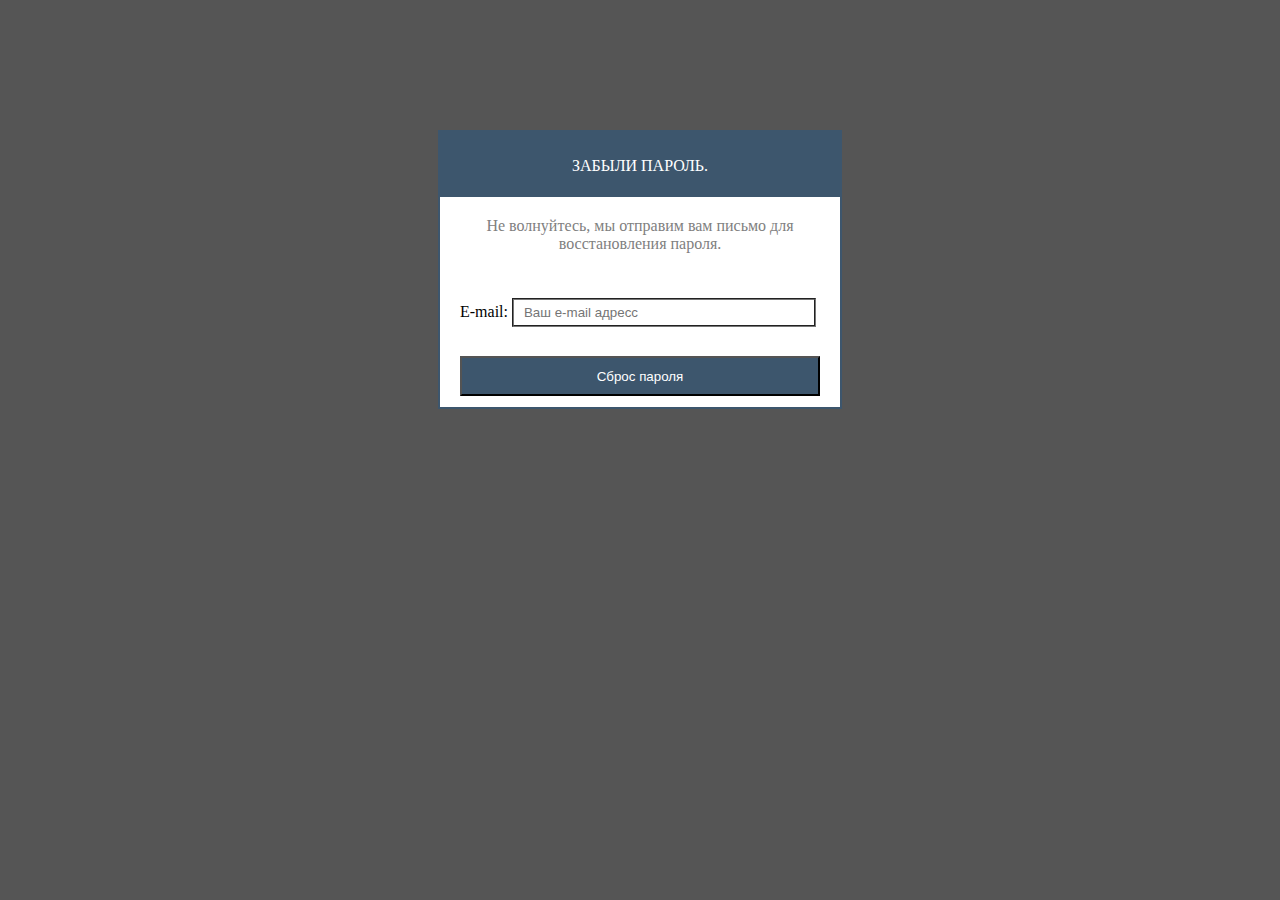
<file: Html/forgot.html>
<!DOCTYPE HTML>
<html>
	<head>
		<title>Восстановление пароля</title>
		<meta charset="utf-8" content="text/css">
		<link href='style.css' rel='stylesheet'>
	</head>
	<body>
		<script type="text/javascript">
		function sub(){
		alert("На Ваш e-mail было отправлено письмо с инструкцией по восстановлению пароля")}
		</script>
		<div class="center_th">
			<div id="verh">ЗАБЫЛИ ПАРОЛЬ.</div>
			<div id="dworry">Не волнуйтесь, мы отправим вам письмо для восстановления пароля.
			<div id="mail"><label>E-mail:</label>
		<input id="email" type="email" placeholder="Ваш e-mail адресс"></div><br>
		<button type="submit" onclick="sub();">Сброс пароля</button></div>	
		</div>
	</body>
</html>
</file>
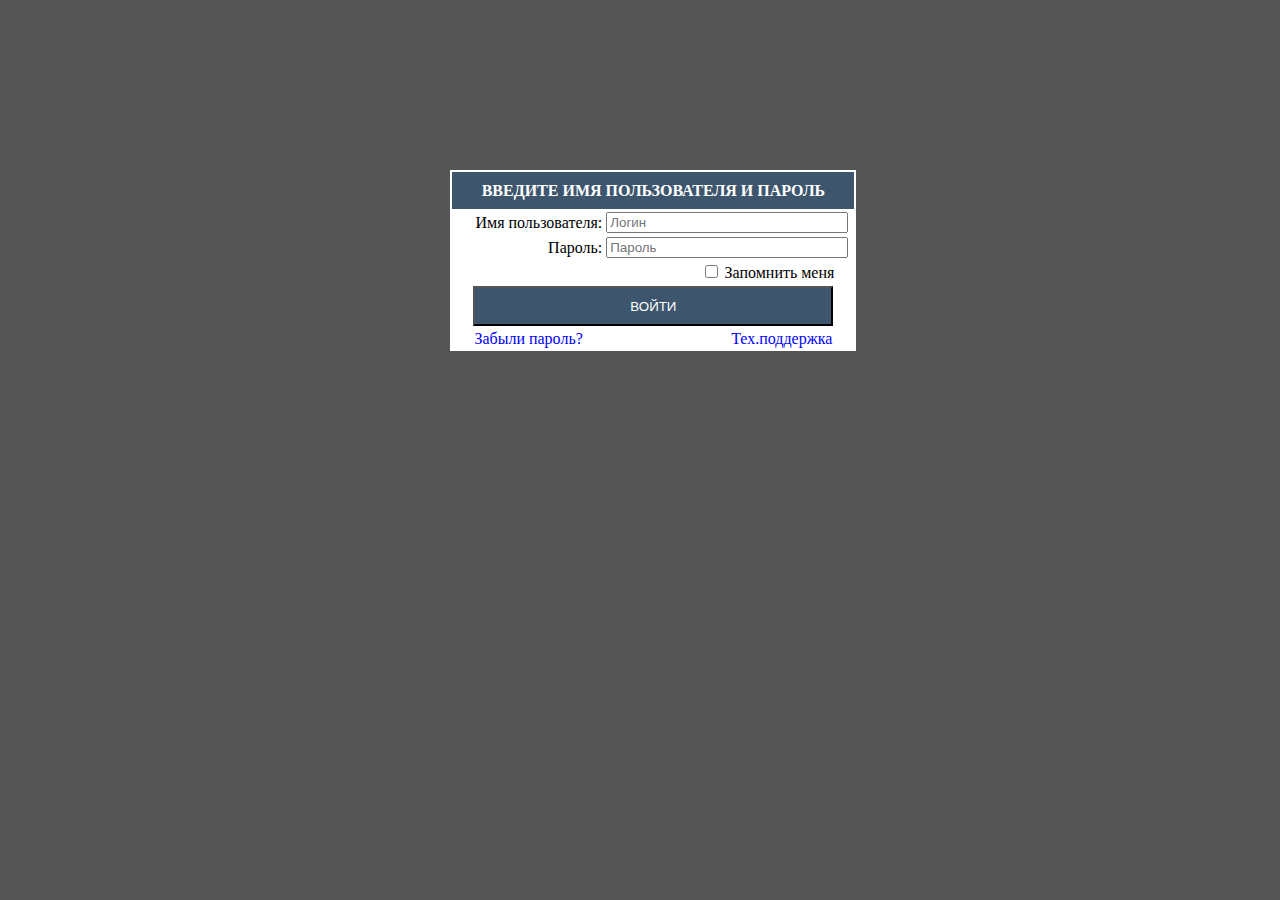
<file: Html/login.html>
<!DOCTYPE HTML>
<html>
	<head>
		<title>Страница входа</title>
		<meta charset="utf-8" content="text/css">
		<link href='style.css' rel='stylesheet'>
		
	</head>
	<body>
		
		<table border="0">
		<th colspan=2>ВВЕДИТЕ ИМЯ ПОЛЬЗОВАТЕЛЯ И ПАРОЛЬ</th>
		<tr><td class="name"><label> Имя пользователя: </label></td><td><input class="vvod" type="text" placeholder="Логин"></td>
		<tr><td class="name"><label> Пароль: </label></td><td><input class="vvod" type="password" placeholder="Пароль"></td><br><br>
		<tr><td colspan=2 id="chek"><input type="checkbox"> Запомнить меня</td></tr>
		
		<tr><td colspan=2 class="chek">
		<form>
		<button type="button" formaction="/2.php">ВОЙТИ</button>	
		</form>
		</td></tr> 
		<tr><td id="forg"><a href="/html/forgot.html">Забыли пароль?</a></td>
		<td id="supp"><a href="/html/support.html">Тех.поддержка</a></td></tr>
		</table>
	</body>
</html>
</file>
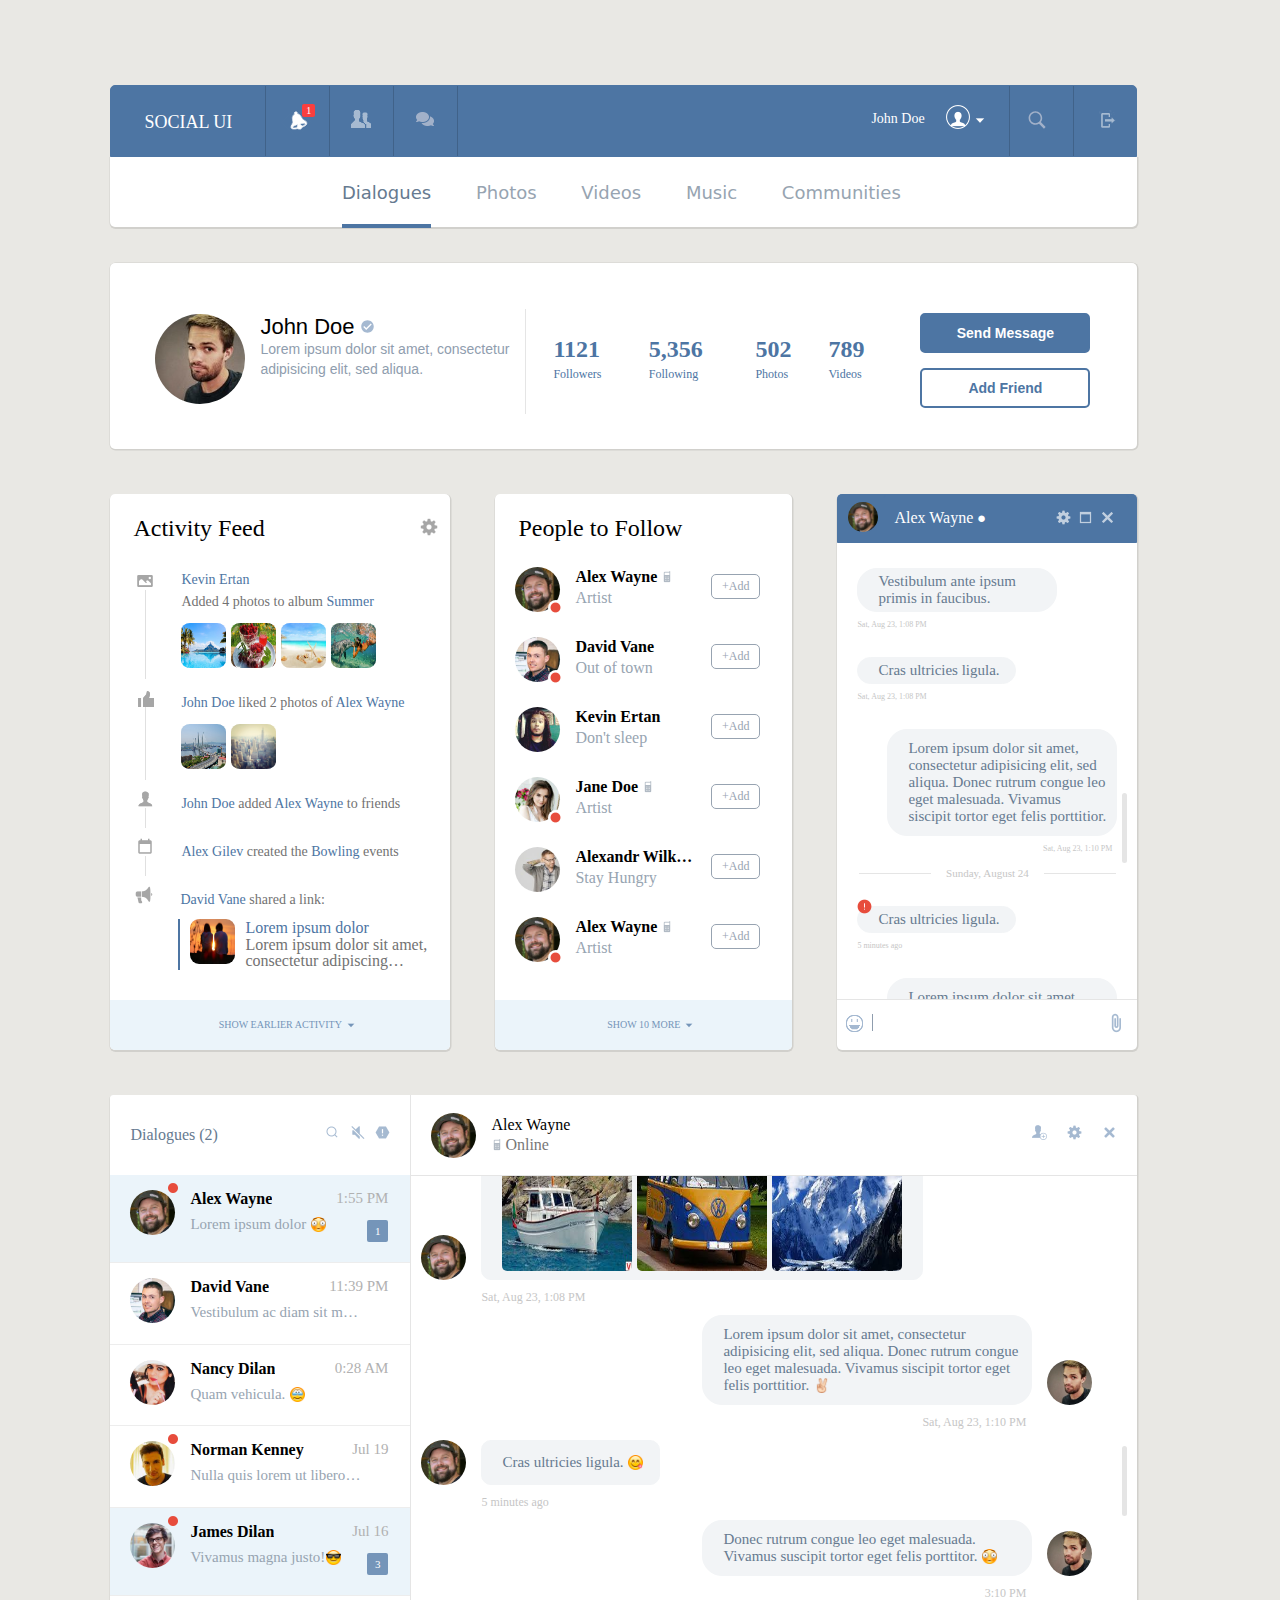
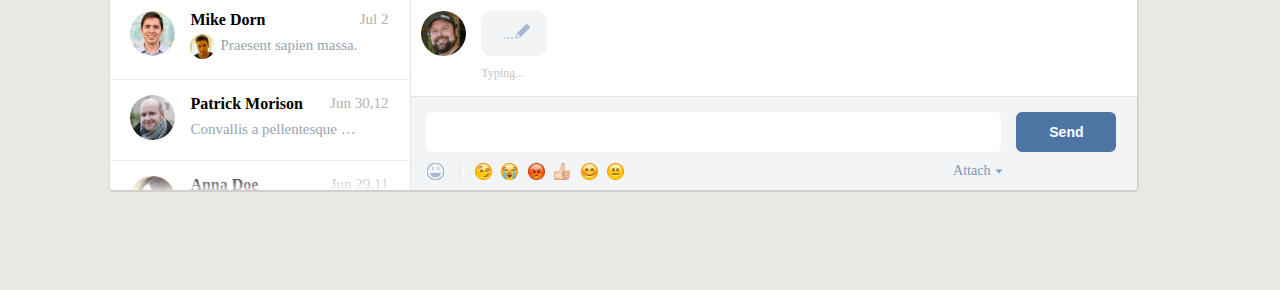
<file: project/homework.html>
<!DOCTYPE HTML>
<html xmlns:https="http://www.w3.org/1999/xhtml">
	<head>
		<title>Social UI</title>
		<meta charset="utf-8" content="text/css">
		<link href='style.css' rel='stylesheet'>
		<link rel="stylesheet" href="https://use.fontawesome.com/releases/v5.7.2/css/all.css" integrity="sha384-fnmOCqbTlWIlj8LyTjo7mOUStjsKC4pOpQbqyi7RrhN7udi9RwhKkMHpvLbHG9Sr" crossorigin="anonymous">
		<link rel="stylesheet" href="https://cdn.linearicons.com/free/1.0.0/icon-font.min.css">

	</head>
	<body>
		<div class="page" style="align:center">
			<div class="topbar_box">
				<div class="topbar">
					<div class="socialbox">
					<div class="social"><a href="">SOCIAL UI</a></div></div>
					<div class="bell"><a href=""><img id="bell" width="21px" src="image/icons8-оповещения-google-24.png"><span class="countvalue">1</span></a></div>
					<div class="gr"><a href=""><img id="icon" src="image/group.svg"></a></div>
					<div class="mess"><a href=""><img id="icon" src="image/comments-solid1.svg" style="color:#a2b1c9; width: 18px; height: 18px"></a></div>
					<div class="john"><span class="name"><label>John Doe</label></span></div>
					<div class="user"><a href=""><img id="icon" src="image/icons8-user-18.png">
						<img src="image/icons8-неотмеченный-круг-filled-26.png" style="margin-left: -26px; margin-bottom: -2px">
						<img src="image/icons8-сортировать-по-убыванию-filled-18.png" style="margin-bottom: 3px"></a></div>
					<div class="search"><a href=""><img style="height:20px;" id="icon" src="image/icons8-поиск-filled.svg"></a></div>
					<div class="exit"><a href=""><img id="icon" src="image/icons8-выход-32.svg"></a></div>
				</div>

				<div class="secondarybar">
					<ul class="hr">
					<li><a href=""><span class="dialog">Dialogues</span></a></li>
					<li><a href="">Photos</a></li>
					<li><a href="">Videos</a></li>
					<li><a href="">Music</a></li>
					<li><a href="">Communities</a></li>
					</ul>
				</div>
			</div>
			<br><br>
			<div class="profile">
				<div class="photo"><a href=""><img id="photo" src="image/photo/81.jpg"></a></div>
				<div class="title">John Doe<img src="image/icons8-ок-filled.svg"></div>
				<div class="status">Lorem ipsum dolor sit amet, consectetur adipisicing elit, sed aliqua.</div>
				<div class="statis">
					<table>
						<tr class="statnum">
							<td>1121</td>
							<td>5,356</td>
							<td>502</td>
							<td>789</td>
						</tr>
						<tr class="statname">
							<td>Followers</td>
							<td>Following</td>
							<td>Photos</td>
							<td>Videos</td>
						</tr>
					</table>
				</div>
				<div class="buttn">
				<input id="submit_sm" type="submit" value="Send Message" name="sendmessage"/>
				<input id="submit_af" type="submit" value="Add Friend" name="addfriend"/>
				</div>
			</div>
			<div id="verticalBox" class="activityfeed">
				<div class="feed_name">Activity Feed
					<a class="feed_box_sett" href="">
						<div class="feed_sett"><img src="image/icons8-настройки-filled-25.png" style="width:18px; height:18px"></div>
					</a>
				</div>
				<div class="feeds">
					<div class="feed">
						<div class="feed_title feed_image"><a href="">Kevin Ertan</a><br>
						<span class="news">Added 4 photos to album <a href="">Summer</a></span></div>
						<div class="album_img">
							<a href=""><img src="image/summer1.jpg" alt="summer1"><img src="image/summer2.jpg" alt="summer2"><img src="image/summer3.jpg" alt="summer3"><img src="image/summer4.jpg" alt="summer4"></a>
						</div>
					</div>
					<div class="feed">
						<div class="feed_title feed_like"><a href="">John Doe </a><span class="news">liked 2 photos of </span><a href="">Alex Wayne </a></div>
						<div class="album_img">
							<a href=""><img src="image/depositphotos_11743185-stock-photo-guyed-bridge-in-the-vladivostok.jpg"><img src="image/fotolia_103270231_subscription_monthly_l.jpg"></a>
						</div>
					</div>
					<div class="feed">
						<div class="feed_title feed_friend"><a href="">John Doe </a><span class="news">added </span><a href="">Alex Wayne </a><span class="news">to friends</span></div>
						<div class="album_img">
							<a href=""></a>
						</div>
					</div>
					<div class="feed">
						<div class="feed_title feed_event"><a href="">Alex Gilev </a><span class="news">created the  </span><a href="">Bowling</a><span class="news"> events</span></div>
						<div class="album_img">
							<a href=""></a>
						</div>
					</div>
					<div class="feed feed_last-child">
						<div class="feed_title feed_share"><a href="">David Vane</a><span class="news"> shared a link: </span></div>
						<div class="album_img img_link">
							<a href=""><img src="image/images.jpg"</a><div class="post"><a href=""><span class="title_post">Lorem ipsum dolor</span></a><div class="post_txt">Lorem ipsum dolor sit amet, consectetur adipiscing ipsum mollit anim id est laborum.</div></div>
						</div>
					</div>
					<div class="show_bar">
					<div class="show_txt">SHOW EARLIER ACTIVITY</div>
					</div>
				</div>
			</div>
			<div id="verticalBox" class="suggestions">
				<div class="sugname">People to Follow</div>
				<div class="followers">
					<div class="follow">
						<a class="follow_photo" href="">
							<div class="follow_img follow_img_online" style="background-image:url(image/photo/72.jpg)" alt="photo"></div>
						</a>
						<div class="follow_head">
						<div class="add">+Add</div>
						<div class="follow_title">Alex Wayne<img class="follow_title_online" src="image/icons8-сотовый-телефон-15.png"></div><br><span id="status">Artist</span>
						</div>
					</div>
					<div class="follow">
						<a class="follow_photo" href="">
							<div class="follow_img follow_img_online" style="background-image:url(image/photo/94.jpg)" alt="photo"></div>
						</a>
						<div class="follow_head">
						<div class="add">+Add</div>
						<div class="follow_title">David Vane</div><br><span id="status">Out of town</span>
						</div>
					</div>
					<div class="follow">
						<a class="follow_photo" href="">
							<div class="follow_img" style="background-image:url(image/photo/2.jpg)" alt="photo"></div>
						</a>
						<div class="follow_head">
						<div class="add">+Add</div>
						<div class="follow_title">Kevin Ertan</div><br><span id="status">Don't sleep</span>
						</div>
					</div>
					<div class="follow">
						<a class="follow_photo" href="">
							<div class="follow_img follow_img_online" style="background-image:url(image/photo/66.jpg)" alt="photo"></div>
						</a>
						<div class="follow_head">
						<div class="add">+Add</div>
						<div class="follow_title">Jane Doe<img class="follow_title_online" src="image/icons8-сотовый-телефон-15.png"></div><br><span id="status">Artist</span>
						</div>
					</div>
					<div class="follow">
						<a class="follow_photo" href="">
							<div class="follow_img" style="background-image:url(image/photo/15.jpg)" alt="photo"></div>
						</a>
						<div class="follow_head">
						<div class="add">+Add</div>
						<div class="follow_title">Alexandr Wilkerman</div><br><span id="status">Stay Hungry</span>
						</div>
					</div>
					<div class="follow">
						<a class="follow_photo" href="">
							<div class="follow_img  follow_img_online" style="background-image:url(image/photo/72.jpg)" alt="photo"></div>
						</a>
						<div class="follow_head">
						<div class="add">+Add</div>
						<div class="follow_title">Alex Wayne<img class="follow_title_online" src="image/icons8-сотовый-телефон-15.png"></div><br><span id="status">Artist</span>
						</div>
					</div>
				</div>
				<div class="show_bar">
					<div class="show_txt">SHOW 10 MORE</div>
				</div>
			</div>
			<div class="chat">
				<div class="chat_head">
					<a class="chat_photo" href="">
						<div class="chat_img" style="background-image:url(image/photo/72.jpg)" alt="photo"></div>
					</a>
					<div class="chat_head">
						<a class="tab_close" href="">
							<div class="chat_close" style="background: url(image/icons8-удалить.svg) #4d75a3;"></div>
						</a>
						<a class="tab_max" href="">
							<div class="chat_max" style="background: url(image/icons8-раскрыть-панель-на-все-окно-15.png) #4d75a3;"></div>
						</a>
						<a class="tab_opt" href="">
							<div class="chat_opt" style="background: url(image/icons8-настройки-filled-15.png) #4d75a3;"></div>
						</a>
						<div class="chat_title">Alex Wayne</div>
					</div>
				</div>
				<div class="tab">
					<div class="tab_log_wrap">
						<div class="chat_scrollbar"></div>
						<div class="tab_log">
							<div class="msg_in">
								<div class="msg_list">
									<div class="msg_last">Vestibulum ante ipsum primis in faucibus.</div>
								</div>
							</div>
							<div class="msg_time_in">Sat, Aug 23, 1:08 PM</div>
							<div class="msg_in">
								<div class="msg_list">
									<div class="msg_last">Cras ultricies ligula.</div>
								</div>
							</div>
							<div class="msg_time_in">Sat, Aug 23, 1:08 PM</div>
							<div class="msg_out">
								<div class="msg_list_out">
									<div class="msg_last">Lorem ipsum dolor sit amet, consectetur adipisicing elit, sed aliqua. Donec rutrum congue leo eget malesuada. Vivamus siscipit tortor eget felis porttitior.</div>
								</div>
							</div>
							<div class="msg_time_out">Sat, Aug 23, 1:10 PM</div>
							<div class="msg_date">Sunday, August 24</div>
							<div class="msg_in">
								<div class="attn"><img src="image/icons8-внимание-filled-15.png"></div>
								<div class="msg_list">
									<div class="msg_last">Cras ultricies ligula.</div>
								</div>
							</div>
							<div class="msg_time_in">5 minutes ago</div>
							<div class="msg_out">
								<div class="msg_list_out">
									<div class="msg_last">Lorem ipsum dolor sit amet, consectetur adipisicing elit, sed aliqua. Donec rutrum congue leo eget malesuada. Vivamus siscipit tortor eget felis porttitior.</div>
								</div>
							</div>
						</div>
					</div>
					<div class="tab_txt_wrap">
						<div class="smile_wrap"><a href=""><img class="smile" src="image/laughing-emoticon-outlined-face_icon-icons.png"></a></div>
						<div class="txt"><input id="text" type="text" name="message"/></div>
						<div class="attach"><a href=""><img src="image/icons8-вложение-20.png"></a></div>
					</div>
				</div>
			</div>
			<div class="dialogs_block">
				<div class="chat_list">
					<div class="dialogs_menu">
						<div class="dil_title">Dialogues (2)</div>
						<div class="dil_spam"><img src="image/icons8-спам-filled-15.png"></div>
						<div class="dil_vol_off"><img src="image/icons8-выключить-звук-15.png"></div>
						<div class="dil_serch"><img src="image/icons8-поиск-filled-15.png"></div>
					</div>
					<div class="dialogs">
						<div class="dil_person dialog_unread_box">
							<a class="dil_person_photo" href="">
								<div class="person_img person_img_online person_img_online_unread" style="background-image:url(image/photo/72.jpg)" alt="photo"></div>
							</a>
							<div class="dil_person_head">
								<div class="dil_person_name">Alex Wayne</div>
								<div class="dialoge_date">1:55 PM</div><br>
								<div class="last_message">Lorem ipsum dolor
									<img class="emoji" src="image/emoji/D83DDE33.png">
								</div>
								<div class="dialog_unread">1</div>
							</div>
						</div>
						<div class="dil_person">
							<a class="dil_person_photo" href="">
								<div class="person_img" style="background-image:url(image/photo/94.jpg)" alt="photo"></div>
							</a>
							<div class="dil_person_head">
								<div class="dil_person_name">David Vane</div>
								<div class="dialoge_date">11:39 PM</div><br>
								<div class="last_message">Vestibulum ac diam sit metterdsdads </div>
							</div>
						</div>
						<div class="dil_person">
							<a class="dil_person_photo" href="">
								<div class="person_img" style="background-image:url(image/photo/22.jpg)" alt="photo"></div>
							</a>
							<div class="dil_person_head">
								<div class="dil_person_name">Nancy Dilan</div>
								<div class="dialoge_date">0:28 AM</div><br>
								<div class="last_message">Quam vehicula.
									<img class="emoji" src="image/emoji/D83DDE22.png">
								</div>
							</div>
						</div>
						<div class="dil_person">
							<a class="dil_person_photo" href="">
								<div class="person_img person_img_online" style="background-image:url(image/photo/57.jpg)" alt="photo"></div>
							</a>
							<div class="dil_person_head">
								<div class="dil_person_name">Norman Kenney</div>
								<div class="dialoge_date">Jul 19</div><br>
								<div class="last_message">Nulla quis lorem ut libero some text</div>
							</div>
						</div>
						<div class="dil_person dialog_unread_box">
							<a class="dil_person_photo" href="">
								<div class="person_img person_img_online person_img_online_unread" style="background-image:url(image/photo/51.jpg)" alt="photo"></div>
							</a>
							<div class="dil_person_head">
								<div class="dil_person_name">James Dilan</div>
								<div class="dialoge_date">Jul 16</div><br>
								<div class="last_message">Vivamus magna justo!<img class="emoji" src="image/emoji/D83DDE0E.png">
								</div>
								<div class="dialog_unread">3</div>
							</div>
						</div>
						<div class="dil_person">
							<a class="dil_person_photo" href="">
								<div class="person_img" style="background-image:url(image/photo/85.jpg)" alt="photo"></div>
							</a>
							<div class="dil_person_head">
								<div class="dil_person_name">Mike Dorn</div>
								<div class="dialoge_date">Jul 2</div><br>
								<div class="last_message"><div class="person_img" style="background-image:url(image/photo/57.jpg); width: 25px;height: 25px;border-radius: 50%; float:left;" alt="photo"></div>Praesent sapien massa.</div>
							</div>
						</div>
						<div class="dil_person">
							<a class="dil_person_photo" href="">
								<div class="person_img" style="background-image:url(image/photo/82.jpg)" alt="photo"></div>
							</a>
							<div class="dil_person_head">
								<div class="dil_person_name">Patrick Morison</div>
								<div class="dialoge_date">Jun 30,12</div><br>
								<div class="last_message">Convallis a pellentesque some text</div>
							</div>
						</div>
						<div class="dil_person">
							<a class="dil_person_photo" href="">
								<div class="person_img" style="background-image:url(image/photo/79.jpg)" alt="photo"></div>
							</a>
							<div class="dil_person_head">
								<div class="dil_person_name">Anna Doe</div>
								<div class="dialoge_date">Jun 29,11</div><br>
								<div class="last_message">Quam vehicula.
									<img class="emoji" src="image/emoji/D83DDE22.png">
								</div>
							</div>
						</div>
					</div>
				</div>
				<div class="message_dialog_box">
					<div class="message_dialog_menu">
						<div class="mess_person_photo">
							<a href="">
								<img class="person_img" src="image/photo/72.jpg" alt="photo">
							</a>
						</div>
						<div class="message_title">
							<span class="person_name_titile">Alex Wayne</span>
							<span class="person_name_online">Online</span>
						</div>
						<div class="delete_message"><img src="image/icons8-умножение-15.png" alt="close"></div>
						<div class="setting_message"><img src="image/icons8-настройки-filled-15 (1).png" alt="settings"></div>
						<div class="add_friend_message"><img src="image/icons8-добавить-пользователя-filled-15.png" alt="add_user"></div>
					</div>
					<div class="dialog_log">
						<div class="chat_scrollbar"></div>
						<div class="dialog_msg_in dialog_first">
							<div class="msg_author">
								<img class="msg_author_img" src="image/photo/72.jpg" alt="photo">
							</div>
							<div class="msg_list dialog_msg_list">
								<div class="dialog_msg_last image_in">
                                <img src="image/яхта.jpg" alt="яхта"><img src="image/машина.jpg" alt="машина"><img src="image/горы.jpg" alt="горы">
								</div>
							</div><div class="msg_time_in_dialog">Sat, Aug 23, 1:08 PM</div>
						</div>


						<div class="dialog_msg_out">
							<div class="msg_list_out dialog_msg_list_out">
								<div class="dialog_msg_last">
									Lorem ipsum dolor sit amet, consectetur adipisicing elit, sed aliqua. Donec rutrum congue leo eget malesuada. Vivamus siscipit tortor eget felis porttitior.
									<img class="emoji" src="image/emoji/270C.png" alt="два">
								</div>
							</div>
							<div class="msg_author msg_author_out">
								<img class="msg_author_img" src="image/photo/81.jpg" alt="photo">
							</div><div class="msg_time_out_dialog">Sat, Aug 23, 1:10 PM</div>
						</div>


						<div class="dialog_msg_in">
							<div class="msg_author">
								<img class="msg_author_img" src="image/photo/72.jpg" alt="photo">
							</div>
							<div class="msg_list dialog_msg_list">
								<div class="dialog_msg_last">
									Cras ultricies ligula.
									<img class="emoji" src="image/emoji/D83DDE0B.png" alt="поцелуй">
								</div>
							</div><div class="msg_time_in_dialog">5 minutes ago</div>
						</div>

						<div class="dialog_msg_out">
							<div class="msg_list_out dialog_msg_list_out">
								<div class="dialog_msg_last">
									Donec rutrum congue leo eget malesuada. Vivamus suscipit tortor eget felis porttitor.
									<img class="emoji" src="image/emoji/D83DDE33.png" alt="в шоке">
								</div>
							</div>
							<div class="msg_author msg_author_out">
								<img class="msg_author_img" src="image/photo/81.jpg" alt="photo">
							</div><div class="msg_time_out_dialog">3:10 PM</div>
						</div>

						<div class="dialog_msg_in">
							<div class="msg_author">
								<img class="msg_author_img" src="image/photo/72.jpg" alt="photo">
							</div>
							<div class="msg_list dialog_msg_list">
								<div class="dialog_msg_last" style="color:#a5b9d1">
									...<img class="emoji" src="image/emoji/карандаш.png" alt="редактирование" style="vertical-align: 0">
								</div>
							</div><div class="msg_time_in_dialog">Typing...</div>
						</div>
					</div>
					<div class="dialog_input">
						<div class="text_area" role="textbox" aria-multiline="true" contenteditable="true"></div>
						<div class="button">
							<input class="send" type="submit" value="Send" name="sendmessage"/>
						</div><br><br><br><br>
						<div class="emojies">
							<img class="emoji vert_line" src="image/emoji/laughing-emoticon-outlined-face_icon-icons.png">
							<img class="emoji" src="image/emoji/D83DDE09.png" style="padding-left: 10px" alt="подмигивает">
							<img class="emoji" src="image/emoji/D83DDE2D.png" style="padding-left: 5px" alt="рыдает">
							<img class="emoji" src="image/emoji/D83DDE21.png" style="padding-left: 5px" alt="злой">
							<img class="emoji" src="image/emoji/D83DDC4D.png" style="padding-left: 5px" alt="палец вверх">
							<img class="emoji" src="image/emoji/D83DDE0A.png" style="padding-left: 5px" alt="улыбка">
							<img class="emoji" src="image/emoji/D83DDE10.png" style="padding-left: 5px" alt="нейтральный">
						</div>
						<div class="dialog_attach">Attach</div>
					</div>
				</div>
			</div>
	</body>
</html>
</file>
<file: Html/style.css>
.name{
	text-align: right;
	background-color: ;
	padding-left:20px;
}
.chek{
	text-align: center;
}
#chek{
	text-align: right;
	padding-right: 20px;
}
.vvod{
	width:234px;
}
#button{
	width:100px;
}
a{
    color: blue;
    padding: 2px; 
	text-decoration: none;
   }
a:hover {
    background: white; 
    color: #456182; 
	text-decoration: underline;
} 
table{
	background-color:white;
	padding: 0px;
	margin:10% 25% 0% 35%;
	border:0px;
	
}
.center_th{
	margin: auto;
	margin-top: 130px;
	width: 400px;
	background-color: #3d566d;
/*	text-align: center;*/
	padding: 2px;
}
#verh{
	padding-top:25px;
	height:40px;
	border:0px solid black;
	color:white;
	text-align:center;
}
#mail{
	margin-top:40px;
	height:40px;
	border:0px solid black;
	color:black;
	padding:5px 0px 0px 20px;
	text-align:left;
}
#email{
	height:25px;
	border-style: groove;
	padding:0px 0px 0px 10px;
	text-align:left;
	width:290px;
}
button{
	height:40px;
	width:360px;
	background-color:#3d566d;
	color: white;
}
#dworry{
	height:190px;
	border:0px;
	padding-top:20px;
	text-align: center;
	background-color: white;
	color: grey;
}
button:hover{
	border:2px solid white;
	background-color:#457098;
}
#forg{
	text-align: left;
	text-shadow: 5px;
	padding-left:20px;
}
body{
	background-color: #555;
}
th{
	width:400px;
	border:0px solid yellow;
	color:white;
	background-color:#3d566d;
	height:35px;
	padding:1px;
	text-align: center;
}
.header{
	width:400px;
	border:1px solid yellow;
	color:white;
	background-color:#3d566d;
	height:35px;
	padding:1px;
	text-align: center;
}
#supp{
	text-align:right;
	padding-right:20px;
	
}
</file>
<file: project/style.css>
.page{
	width:1027px;
	margin: 6% 10% 0px 8%;
	padding-bottom:100px;
	position:absolute;
	}
div{
	display:block;
}	
body{
	background-color: #e9e8e4;
}

.countvalue{
	background-color:#fa3e3e;
	border-radius:2px;
	color:#fff;
	padding: 1px 4px;
	margin:18px 10px 20px -5px;
	font-size:10px;
	z-index:1;
	position:absolute;
	text-align:center;
}
#bell {
	margin-top:26px;
	-webkit-transform: rotate(-45deg);
}
.bell{
	/*background-color: #4d75a3;*/
	width:6.3%;
	color:white;
	margin-left:153px;
	margin-top:-70px;
	text-align:center;
	position:relative;
	height:70px;
	border-right:#406289 solid 1px;
}
.topbar_box {
	
}
.topbar{
	background-color: #4d75a3;
	margin:0px;
    border: 1px solid #4d75a3;
    border-radius: 5px 5px 0 0;
    padding: 0;
	height:70px;
	text-align:center;
	}
ul.hr {
    margin: 0;
    padding: 25px; 
	text-align:center;
	font-size:18px;
	font-family:DejaVu Sans;
   }
.hr span{
	border-bottom:#4d75a3 solid 4px;
	padding-bottom:21px;
}  
.dialog{
	color:#667a90;
	
	} 
ul.hr li {
    display: inline;
    margin-right: 5px;
    padding: 17px; 
	color:#97a4b1;
}
.secondarybar{
	background-color: white;
	margin:0px;
    border-radius: 0 0 5px 5px;
    padding: 0;
	height:70px;
	box-shadow: 0.5px 1px 0 1px rgba(0,0,0,0.1);
    }
#icon{
	margin-top:24px;
	background-color: #4d75a3;
}
.gr{
	border-right:#406289 solid 1px;
	width:6.3%;
	color:white;
	height:70px;
	text-align: center;
	margin-left:217px;
	margin-top:-70px;
}
.mess{
	border-right:#406289 solid 1px;
	width:6.3%;
	color:white;
	height:70px;
	text-align: center;
	margin-left:281px;
	margin-top:-70px;
}
label{
	margin:10px 0px 0px 0px;
}
.name{
	margin-top:30px;
	width:200px;
	color:white;
	margin-left:0px;
	font-size:14px;
	font-family:ProximaNova-Semibold;
	text-align:left;
}
.john{
	margin-top:-60px;
	padding-top:13px;
	width:70px;
	color:white;
	text-align:left;
	margin-left:760px;
}
.user{
	border-right:#406289 solid 1px;
	width:8%;
	height:70px;
	position:absolute;
	margin-left:815px;
	margin-top:-41px;
}
.search{
	border-right:#406289 solid 1px;
	width:7%;
	height:70px;
	margin-left:890px;
	margin-top:-41px;
	text-align:center;
}
.exit{
	/*border-right:#406289 solid 1px;*/
	width:8%;
	height:70px;
	margin-left:955px;
	margin-top:-70px;
	text-align:center;
}
.socialbox{
	border-right:#406289 solid 1px;
	width:15%;
	color:white;
	height:70px;
	text-align: center;
}
.social{
	margin-top:26px;
	width:15%;
	color:white;
	position:absolute;
	text-align: center;
	font-size:18px;
	font-family:DejaVu Sans Bold;
}
.exit img{
	height:20px;
	margin-top:10px;
}
.fas.fa-caret-down{
margin-left: 10px;
	font-size:11px;
}
.topbar a {
	text-decoration: none;
	color:white;
   }
  .hr a {
	text-decoration: none;
	color:#97a4b1;
   }
  .hr a:active {
    color: #667a90;
	padding-bottom:21px;
	border-bottom:#4d75a3 solid 4px;
}
.profile{
	background-color: white;
	margin:0px;
    border-radius: 5px 5px 5px 5px;
    padding: 0;
	height:186px;
	box-shadow: 0.5px 0.5px 0 1px rgba(0,0,0,0.1);
	position:relative;
	display:inline-block;
	width:100%;
    } 
#photo{
	border-radius:50%;
	width:90px;
}
.photo{
	text-align:center;
	padding: 51px 20px 51px 45px;
	width:75px;
	float:left;
}
.title{
	padding:51px 0 0 150px;
	font-family:Arial;
	font-size:22px;
	float:left;
	position:absolute;
}
.title img{
	padding-left:5px;
	width:15px;
}
.status{
	margin:46px 0 0 0;
	padding:30px 15px 0 150px;
	width:250px;
	height:75px;
	font-family:Arial;
	font-size:14px;
	color:#8f9dae;
	line-height:20px;
	position:absolute;
	float:left;	
	border-right: 1px #e5e5e5 solid;
}
.statnum  {
	margin-right: 5px;
    padding: 0 17px 0 17px;
	font-size:24px;	
	font-weight:bold;
	color:#4d75a3;
	
	}
.statname {
    margin-right: 5px;
    padding: 15px 14px 14px 14px;
	font-size:12px;	
	color:#4d75a3;
}
table{
	height:50px;
	width:350px;
	margin: 70px 20px 20px 300px;
	float:left;
}
.buttn {
	margin:50px 0 0 800px;
}
#submit_sm {
	width:170px;
	height:40px;
	background-color:#4d75a3;
	color:white;
	border-radius:5px 5px 5px 5px;
	border: 2px solid #4d75a3;
	font-size:14px;
	font-weight:bold;
}
#submit_af{
	width:170px;
	height:40px;
	background-color:white;
	border-radius:5px 5px 5px 5px;
	border: 2px solid #4d75a3;
	margin-top:15px;
	color:#4d75a3;
	font-size:14px;
	font-weight:bold;
}
#verticalBox {
	float:left;
	height:556.5px;
	background-color:white;
	}
.chat{
	width:300px; 
	margin:45px 0 0 45px;
	border-radius:5px 5px 5px 5px;
	box-shadow: 0.5px 1px 0 1px rgba(0,0,0,0.1);
	overflow:hidden;
	float:left;
	background-color:white;
}

.chat_head{
	display: table-cell;
    vertical-align: middle;
	background-color: #4d75a3;
    border: 1px solid #4d75a3;
	border-radius: 3px 3px 0 0;
    padding: 0px 7px 0px 0px;
	height:45px;
	width:300px;
	}
.chat_photo{
	float:left;
	padding: 7.5px 0px 0px 10px;
}
.chat_title {
	padding: 0 0 0 10px;
    float:left;
	color:#fff;
	
    }
.chat_title::after {
 content: ' \25CF';
  font-size: 15px;
}
.chat_img {
    width: 30px;
    height: 30px;
    border-radius: 50%;
    background-size: cover;
    margin-right: 5px;
	cursor: pointer;
}
.tab_close, .tab_max, .tab_opt, .feed_box_sett {
	float: right;
    padding: 1px;
    margin: 0 5px 0 0;
    cursor: pointer;
	}
.chat_close, .chat_max, .chat_opt, .feed_sett {
	height: 15px;
    width: 15px;
	}
.chat_scrollbar{
	background-color:#e5e5e5;
	border-radius:20px;
	left:auto;
	right:10px;
	width: 5px;
    height: 70px;
    margin-top: 250px;
    position: absolute;
    cursor: pointer;
}

.msg_in {
	padding: 25px 20px 4px 20px;
    position: relative;
	}
.msg_list, .msg_list_out {
	display: table-cell;
    vertical-align: middle;
    background-color: #f2f4f6;
    border: 1px solid #f2f4f6;
    padding: 4px 15px 4px 20px;
    border-radius: 20px;
    box-sizing: border-box;
    max-width: 200px;
	color:#667a90;
	font-size:15px;
	}
.msg_list_out{
	max-width: 230px;
	padding: 10px 10px 10px 20px;
}
.msg_out {
	position:relative;
	padding: 25px 20px 4px 50px;
	}
.msg_time_in, .msg_time_out {
	display: table-cell;
    vertical-align: bottom;
	color:#c6c6c6;
	padding: 4px 1px 3px 20px;
	font-size:8px;
}
.msg_time_out{
	width:300px;
	text-align:right;
	padding: 4px 25px 4px 0;
	}
.msg_date {
	color:#c6c6c6;
	text-align:center;
    font-size:11px;
	padding: 10px 0px 0px 0px;
	width:300px;
}
.msg_date:before, .msg_date:after {
    content: "";
    position: relative	;
    display: inline-block;
    width: 24%;
    height: 1px;
    vertical-align: middle;
    background: #e5e5e5;
    background-clip: content-box;
    border-bottom: 1px solid rgba(255,255,255,.5);
}
.msg_date:after {
    left: 15px;
    margin: 0;
}
.msg_date:before {
    right: 15px;
    margin: 0;
}
.attn img{
	position:relative;
	z-index:1;
	display:block;
	margin:-5px 0 -8px 0;
}
.tab_log_wrap {
	overflow:hidden;
	height:456.5px;
}

.tab_txt_wrap {
	height:50px;
	border-top: 1px solid #e5e5e5;
}
.smile {
	width:17px;
}
.smile_wrap {
	vertical-align:middle;
	text-align:center;
	display:table-cell;
	width:40px;
	height:50px;
	
}
.txt {
	display:table-cell;
	padding:13px 40px 0px 0px;
}
#text {
	height:15px;
	color:#667a90;
	border:none;
	border-left:1px solid #8f9dae;
}
.attach {
	display:table-cell;
	vertical-align:middle;
	text-align:center;
	width:50px;
}
.suggestions{
	width:297px; 
	margin:45px 0 0 45px;
	border-radius:5px 5px 5px 5px;
	box-shadow: 0.5px 1px 0 1px rgba(0,0,0,0.1);
}
.sugname, .feed_name {
	font-size:24px;
	font-weight:lighter;
	display:block;
	padding:21px 0 0px 23px;
	}
.feed_name{
	margin-bottom:30px;
}
.followers, .feeds{
	height:457px;
}
.followers {
	padding-bottom:1px;
}
.follow, .dil_person {
	padding:25px 25px 0 20px;
}
.follow_head{
	display: table-cell;
    vertical-align: middle;
	padding: 0px 7px 0px 0px;
	height:45px;
	width:300px;
}
.follow_photo{
	float:left;
}
.follow_img_online::after {
	content: '';
	background-image:url(image/circle.png);
	width:16px;
	height:16px;
	background-color:white;
	border-radius:50%;
	margin:33px 0px 0 33px;
	position:absolute;
}
.follow a, .feed a{
	text-decoration: none;
}
.follow_title {
	padding: 0 0 0 10px;
    float:left;
	color:black;
	font-weight:700;
	text-overflow: ellipsis;
	white-space: nowrap;
    overflow: hidden;
	width:120px;
}
#status, .last_message {
	color:#97a4b1;
	padding-left:10px;
	line-height:1.5;
	float:left;
	text-overflow: ellipsis;
	white-space: nowrap;
    overflow: hidden;
	width:100px;
	}
.add {
	display: table-cell;
    vertical-align: middle;
	float:right;
	color:#97a3b1;
	border:1px solid #97a3b1;
	border-radius:5px;
	padding:4px 10px;
	margin-top:6px;
	font-size:12px;
	cursor:pointer;
}
.follow_img, .person_img, .msg_author_img{
    width: 45px;
    height: 45px;
    border-radius: 50%;
    background-size: cover;
    margin-right: 5px;
	cursor: pointer;
	float: left;
	display: block;
	}
.show_bar {
	display:block;
	background-color:#ebf4fa;
	line-height:50px;
	text-align:center;
	font-size:10px;
	color:#7595b9;
	height:50px;
	border-radius:0 0 5px 5px;
}
.activityfeed{
	width:340px;
	margin:45px 0 0 0;
	border-radius:5px 5px 5px 5px;
	box-shadow: 0.5px 1px 0 1px rgba(0,0,0,0.1);
}
.feed_box_sett {
	padding:0;
}
.feed_sett {
	width:25px;
	height:25px;
}
.feed {
	border-left: 1px solid #e0e0e0;
	margin: 10px 10px 0px 35px;
	padding:0px 15px 0px 20px;
	position: relative;
	}
.feed_last-child {
  border-left: transparent;
}

.feed_title {
	padding:0 0 5px 15px;
	color:#4d75a3;
	font-size:14px;
	}
.feed_title::before {
	content: '';
	width:18px;
	height:18px;
	background-color:white;
	position:absolute;
	display:block;
	left:-10px;
	z-index:1;
}
.feed_image::before {
	background-image:url(image/icons8-картина-18.png);
}
.feed_like::before {
	background-image:url(image/like.png);
}
.feed_friend::before {
	background-image:url(image/icons8-пользователь-filled-18.png);
}
.feed_event::before {
	background-image:url(image/icons8-календарь-18.png);
}
.feed_share::before {
	background-image:url(image/icons8-реклама-filled-18.png);
}
.show_txt::after, .dialog_attach::after {
	content: '';
	background-image:url(image/caret-down.png);
	width:8px;
	height:8px;
	background-color:#ebf4fa;
	position:absolute;
	margin:21px 0 0 5px;
	text-align:center;
}
.news {
	color:#727272;
	line-height:2;
}
.album_img img {
	height:45px;
	width:45px;
	margin-left:5px;
	padding:2px 0 2px 0;
	border-radius:20%;
}
.album_img {
	margin-left:10px;
	padding-bottom:5px;
	}
.feed a {
	color:#4d75a3;
}
.img_link {
	border-left:2px solid #4d75a3;
	padding:0 0 0 0;
	margin:0 -5px 30px 13px;
	}
.img_link img{
	padding:0;
	margin-left:10px;
	float:left;
}
.title_post {
	margin-left:10px;
}
.post_txt {
	height:33px;
	text-overflow: ellipsis;
	-webkit-line-clamp: 2;
	display: -webkit-box;
	-webkit-box-orient: vertical;
    overflow: hidden;
	color:#727272;
	padding-left:10px;
	line-height:1;
}
.dialogs_block{
	width:100%;
	height:695px;
	margin:45px 0 0 0;
	border-radius:3px 3px 3px 3px;
	box-shadow: 0.5px 1px 0 1px rgba(0,0,0,0.1);
	background-color:white;
	float:left;
	overflow:hidden;
}
.chat_list {
	width:300px;
	height:100%;
	border-right:1px solid #e5e5e5;
	float:left;
}
.chat_list::after {
	content:'';
	display:block;
	height:30px;
	position:relative;
	bottom:70px;
	background-image:linear-gradient(to bottom, rgba(255, 255, 255, 0), #fff 70%);

}
.dialogs_menu, .message_dialog_menu{
	height:80px;
	line-height:80px;
	padding-right:10px;
	}
.dil_title {
	color:#667a90;
	padding:0px 5px 0px 20px;
	float:left;

	}
.dil_spam, .dil_vol_off, .dil_serch{
	float:right;
	padding-right:10px;
}
.dil_person {
	padding:15px 15px 20px 20px;
	border-bottom:1px solid #ededed;
}
.dialog_unread_box {
	background-color:#ebf4fa;
}
.dialogs {
	padding:0;
	}
.dil_person_name {
	padding: 0 0 0 10px;
    float:left;
	color:black;
	font-weight:700;
	text-overflow: ellipsis;
	white-space: nowrap;
    overflow: hidden;

}
.dil_person_head{
	display: table-cell;
    vertical-align: middle;
	padding: 0px 7px 0px 0px;
	height:45px;
	width:310px;
}
.dil_person_photo{
	float:left;
}
.person_img_online::after {
	content: '';
	background-image:url(image/icons8-заполненный-круг-12.png);
	width:12px;
	height:12px;
	background-color:white;
	border-radius:50%;
	margin:-8px 0 0 37px;
	position:absolute;
}
.person_img_online_unread::after {
	background-color: #ebf4fa;;
}
.emoji {
	width: 15px;
    height: 15px;
    border: none;
    vertical-align: -3px;
    margin: 0 1px;
    display: inline-block;
    overflow: hidden;
}
.dialoge_date {
	float:right;
	color:#b1b1b1;
	font-size:15px;
}
.dialog_unread {
	float:right;
	background-color:#7595b9;
	padding:5px 8px;
	margin-top:12px;
	color:white;
	font-size:11px;
	border-radius:2px;
}
.last_message {
	width:171px;
	font-size:15px;
	padding-top:5px;
}
.message_dialog_box {
	width:726px;
	float:right;
}
.message_dialog_menu {
	width:100%;
	border-bottom:1px solid #e5e5e5;
	}
.mess_person_photo {
	height:62.5px;
	float:left;
	padding:17.5px 0 0 20px;
}
.message_title {
	float:left;
	width:80px;
	height:60px;
	line-height:20px;
	padding:20px 0 0 10px;
	}
.person_name_titile {

}
.person_name_online::before{
	content:'';
	display:block;
	padding:0 4px 0 10px;
	margin-top:4px;
	width:0;
	float:left;
	height:12px;
	background-image:url(image/icons8-сотовый-телефон-15.png);
	}
.follow_title_online{
	padding-left:4px;
	margin-bottom:-1px;
}
.person_name_online {
	color:#777777;
}
.delete_message, .setting_message, .add_friend_message {
	float: right;
	padding-right: 20px;
}
.dialog_log {
	overflow: auto hidden;
	position: relative;
	padding: 20px 10px 15px 10px;
	height: 485px;
	border-bottom: 1px solid #e5e5e5;
}
.dialog_msg_list {
	max-width: 30em;
	border-radius: 10px;
	}
.dialog_msg_list_out {
	max-width: 340px;
}
.dialog_msg_last {
	overflow-wrap: break-word;
}
.dialog_msg_in {
	position: relative;
	float: left;
	}
.dialog_msg_out {
	position: relative;
	float: right;
	margin-right: 20px;
	margin-left: 281px;
}
.dialog_first {
	margin-top: -60px;
}
.msg_author {
	display: table-cell;
	vertical-align: bottom;
	position: relative;
	margin-right: 35px;
}
.msg_author_out {
	padding-left: 15px;
}
.msg_author_img{
	display: table-cell;
	vertical-align: bottom;
	margin-right: 15px;
}
.image_in img {
	width: 130px;
	height: 130px;
	margin-right: 5px;
	border-radius: 5px;
}
.msg_time_in_dialog, .msg_time_out_dialog {
	color:#c6c6c6;
	padding: 10px 1px 10px 60px;
	font-size:12px;
	float: left;
}
.msg_time_out_dialog {
	float: right;
	margin-right: 80px;
	padding-top: 10px;
}
.dialog_input {
	padding: 15px 0 0 15px;
	background-color:#f2f4f6;
	font-size:10px;
	color:#7595b9;
	height:100px;
	border-radius:0 0 0 0;
}
.text_area {
	width: 560px;
	height: 40px;
	line-height: 40px;
	border-radius: 6px;
	background-color: white;
	padding-left: 15px;
	float: left;
	font-size: 15px;
}
.button {
	float: left;
	padding: 0 0 0 15px;
}
.send {
	background-color: #4d75a3;
	width:100px;
	height:40px;
	color:white;
	border-radius:6px;
	border: 2px solid #4d75a3;
	font-size:14px;
	font-weight:bold;
	float: left;
}
.emojies, .dialog_attach {
	padding-top: 7px;
	height: 20px;
	max-width: 300px;
	float: left;
	}
.emojies .emoji {
	height: 17px;
	width: 17px;
}
.vert_line {
	padding-right: 15px;
	border-right: 1px solid #e5e5e5;;
}
.dialog_attach {
	float: right;
	font-size: 14px;
	margin-right: 147px;
}
.dialog_attach::after {
	margin-top: 4px;
}
</file>
